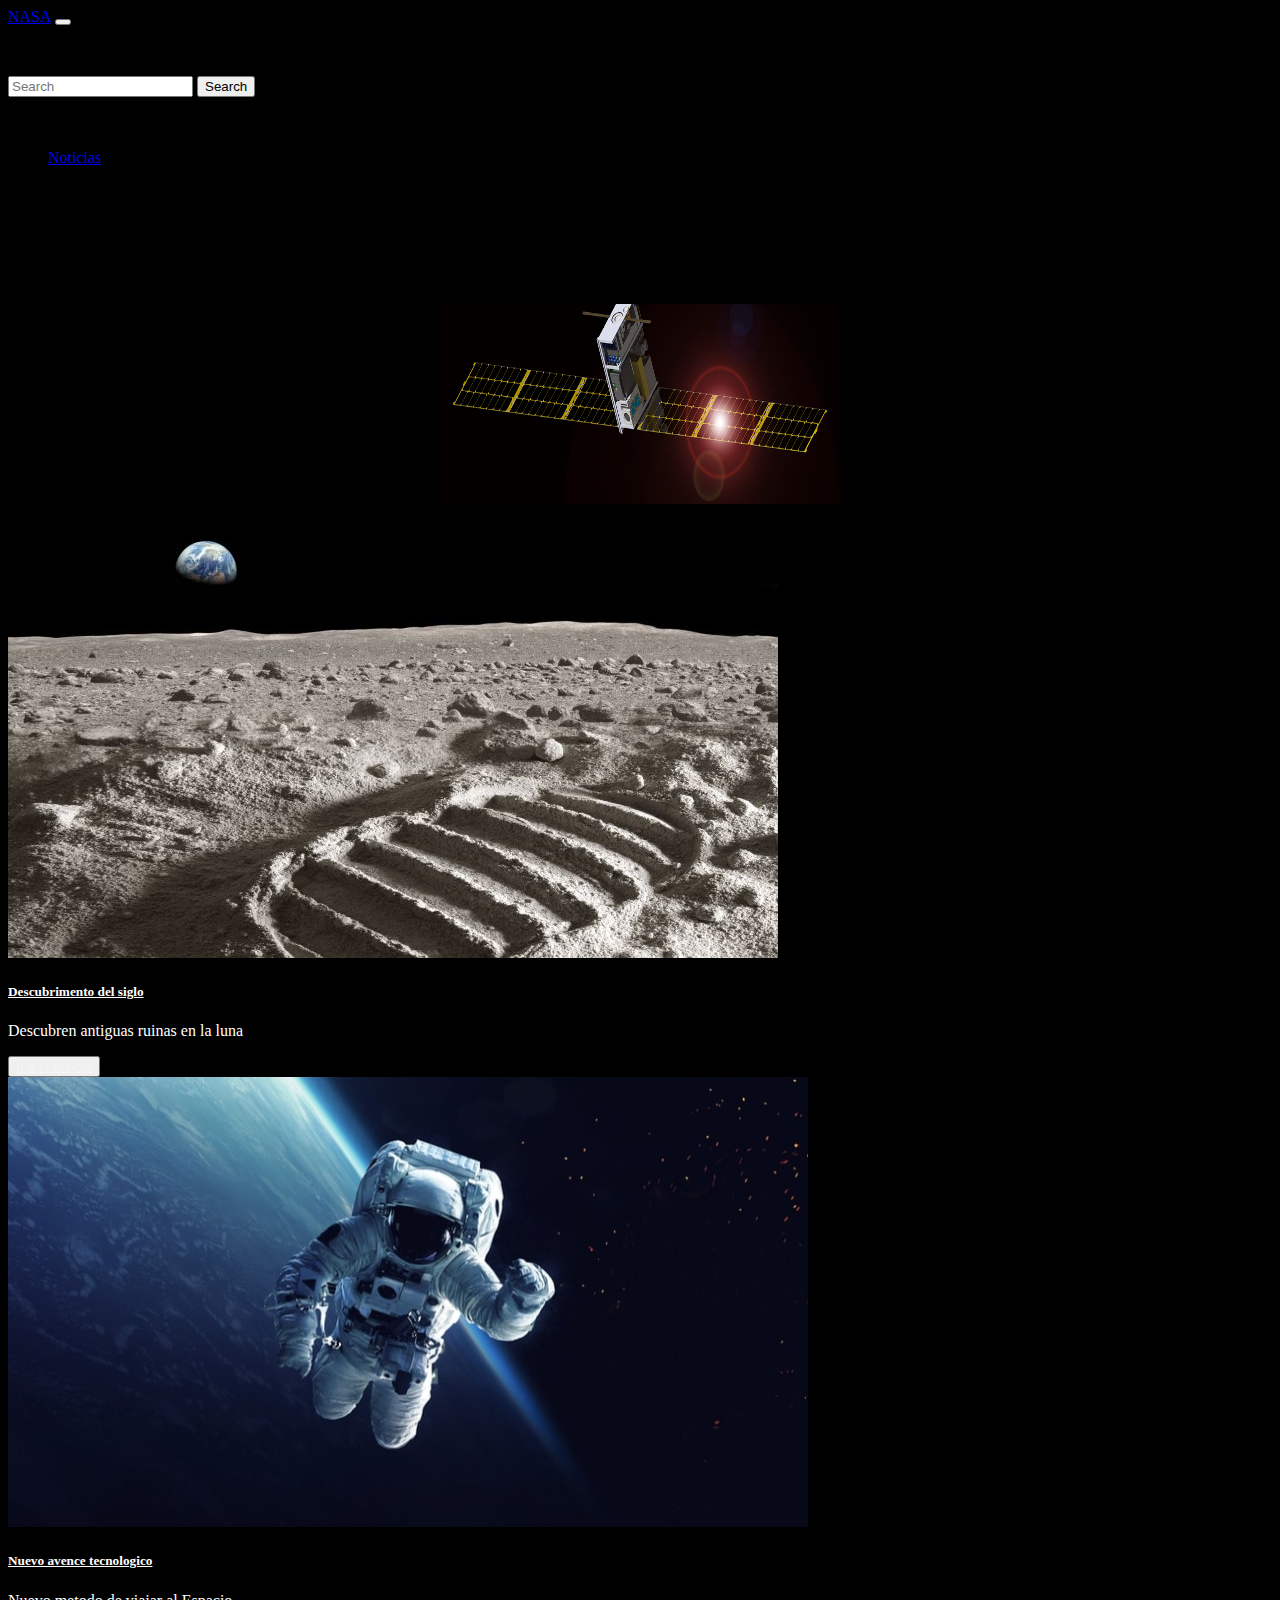
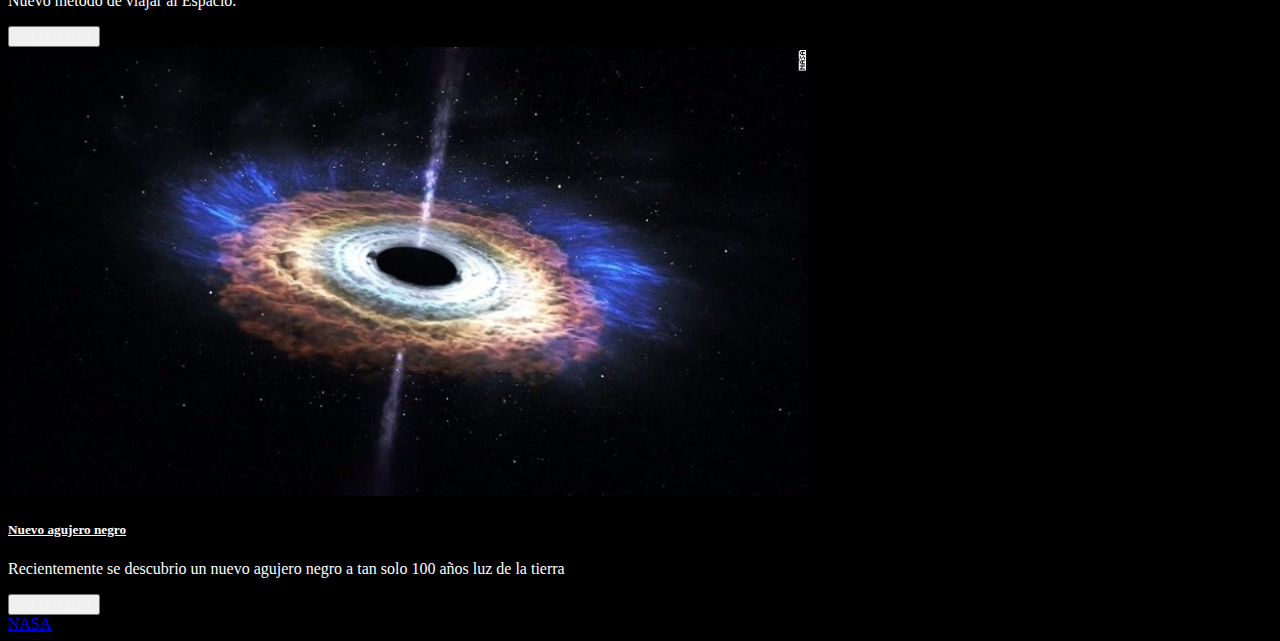
<file: index.html>
<!DOCTYPE html>
<html lang="en">
<head>
    <meta charset="UTF-8">
    <meta http-equiv="X-UA-Compatible" content="IE=edge">
    <meta name="viewport" content="width=device-width, initial-scale=1.0">
  
       <!-- link boostrap -->
        <link href="https://cdn.jsdelivr.net/npm/bootstrap@5.2.0/dist/css/bootstrap.min.css" rel="stylesheet" integrity="sha384-gH2yIJqKdNHPEq0n4Mqa/HGKIhSkIHeL5AyhkYV8i59U5AR6csBvApHHNl/vI1Bx" crossorigin="anonymous">
       <!--link css propio-->
       <link rel="stylesheet" href="css/main.css">
       <!--title-->
      <title>NASA</title>
</head>
<body class="fondo">
   
    <nav class="navbar navbar-expand-lg bg-light">
        <div class="container-fluid">
             <a class="navbar-brand" href="#">NASA</a>
             <button class="navbar-toggler" type="button" data-bs-toggle="collapse" data-bs-target="#navbarSupportedContent" aria-controls="navbarSupportedContent" aria-expanded="false" aria-label="Toggle navigation">
            <span class="navbar-toggler-icon"></span>
            </button>
          <div class="collapse navbar-collapse" id="navbarSupportedContent">
              <ul class="navbar-nav me-auto mb-2 mb-lg-0">
                <li class="nav-item">
                <a class="nav-link active" aria-current="page" href="./pages/catalogue.html">IMAGENES</a>
                </li>
                 </ul>
             <form class="d-flex" role="search">
              <input class="form-control me-2" type="search" placeholder="Search" aria-label="Search">
              <button class="btn btn-outline-success" type="submit">Search</button>
            </form>
            </div>
        </div>
        <ul class="nav justify-content-end">
          <li class="nav-item">
            <a class="nav-link active" aria-current="page" href="./pages/Registrate.html">Nasa en vivo</a>
          </li>
          <li class="nav-item">
            <a class="nav-link" href="./pages/Informacion.html">A que nos dedicamos</a>
          </li>
          <li class="nav-item">
            <a href="https://www.nasa.gov/" target="_blanck">Noticias</a>
          </li>
          <li class="nav-item">
            <a class="nav-link disabled"></a>
          </li>
        </ul>
      </nav>
      <div class="text-bg-dark p-3">
        <div class="col-sm-12 col-md-8">
            <h2>PAGINA OFICIAL DE LA NASA</h2>
      </div>

      
<main class="p-4">
  <section class="container">
    <div class="row">

        <p>La Administración Nacional de Aeronáutica y el Espacio, más conocida como NASA, es la agencia del gobierno estadounidense responsable del programa espacial civil, así como de la investigación aeronáutica y aeroespacial de los Estados Unidos De America.</p>
    </div> 
    <div class="col-sm-12 col-md-4"> 
         <img class="imagen img-fluid" src="./image/artemis.png" alt=""></div>
    </div>
  </section>  
  <section class="p-4" div class="col-sm-12 col-md-8">
    <div class="card-group">
     <div class="card">
        <img class="img-fluid" src="./image/luna-2.jpg" class="card-img-top" alt="...">
        <div class="card-body">
           <h5 class="card-title">Descubrimento del siglo</h5>
           <p class="card-text">Descubren antiguas ruinas en la luna </p>
      </div>
        <div class="card-footer">
          <button type="button" class="btn btn-outline-dark">Ir a la noticia</button>
        </div>
        </div>
        <div class="card">
          <img class="img-fluid" src="./image/astronauta.jpg" class="card-img-top" alt="...">
          <div class="card-body">
            <h5 class="card-title">Nuevo avence tecnologico</h5>
            <p class="card-text">Nuevo metodo de viajar al Espacio.</p>
          </div>
          <div class="card-footer">
            <button type="button" class="btn btn-outline-dark">Ir a la noticia</button>
          </div>
        </div>
        <div class="card">
          <img class="img-fluid" src="./image/agujero.jpg" class="card-img-top" alt="...">
        <div class="card-body">
          <h5 class="card-title">Nuevo agujero negro</h5>
          <p class="card-text">Recientemente se descubrio un nuevo agujero negro a tan solo 100 años luz de la tierra</p>
        </div>
        <div class="card-footer">
            <button type="button" class="btn btn-outline-dark">Ir a la noticia</button>
          </div>
        </div>
        </div>
  </section>
</main>
<footer class="pagina-nasa"> 
  <a href="https://www.nasa.gov/" target="_blanck">NASA</a>
</footer>
      <!--scrip boostrap-->
        <script src="https://cdn.jsdelivr.net/npm/bootstrap@5.2.0/dist/js/bootstrap.bundle.min.js" integrity="sha384-A3rJD856KowSb7dwlZdYEkO39Gagi7vIsF0jrRAoQmDKKtQBHUuLZ9AsSv4jD4Xa" crossorigin="anonymous"></script>
</body>
</html>
</file>
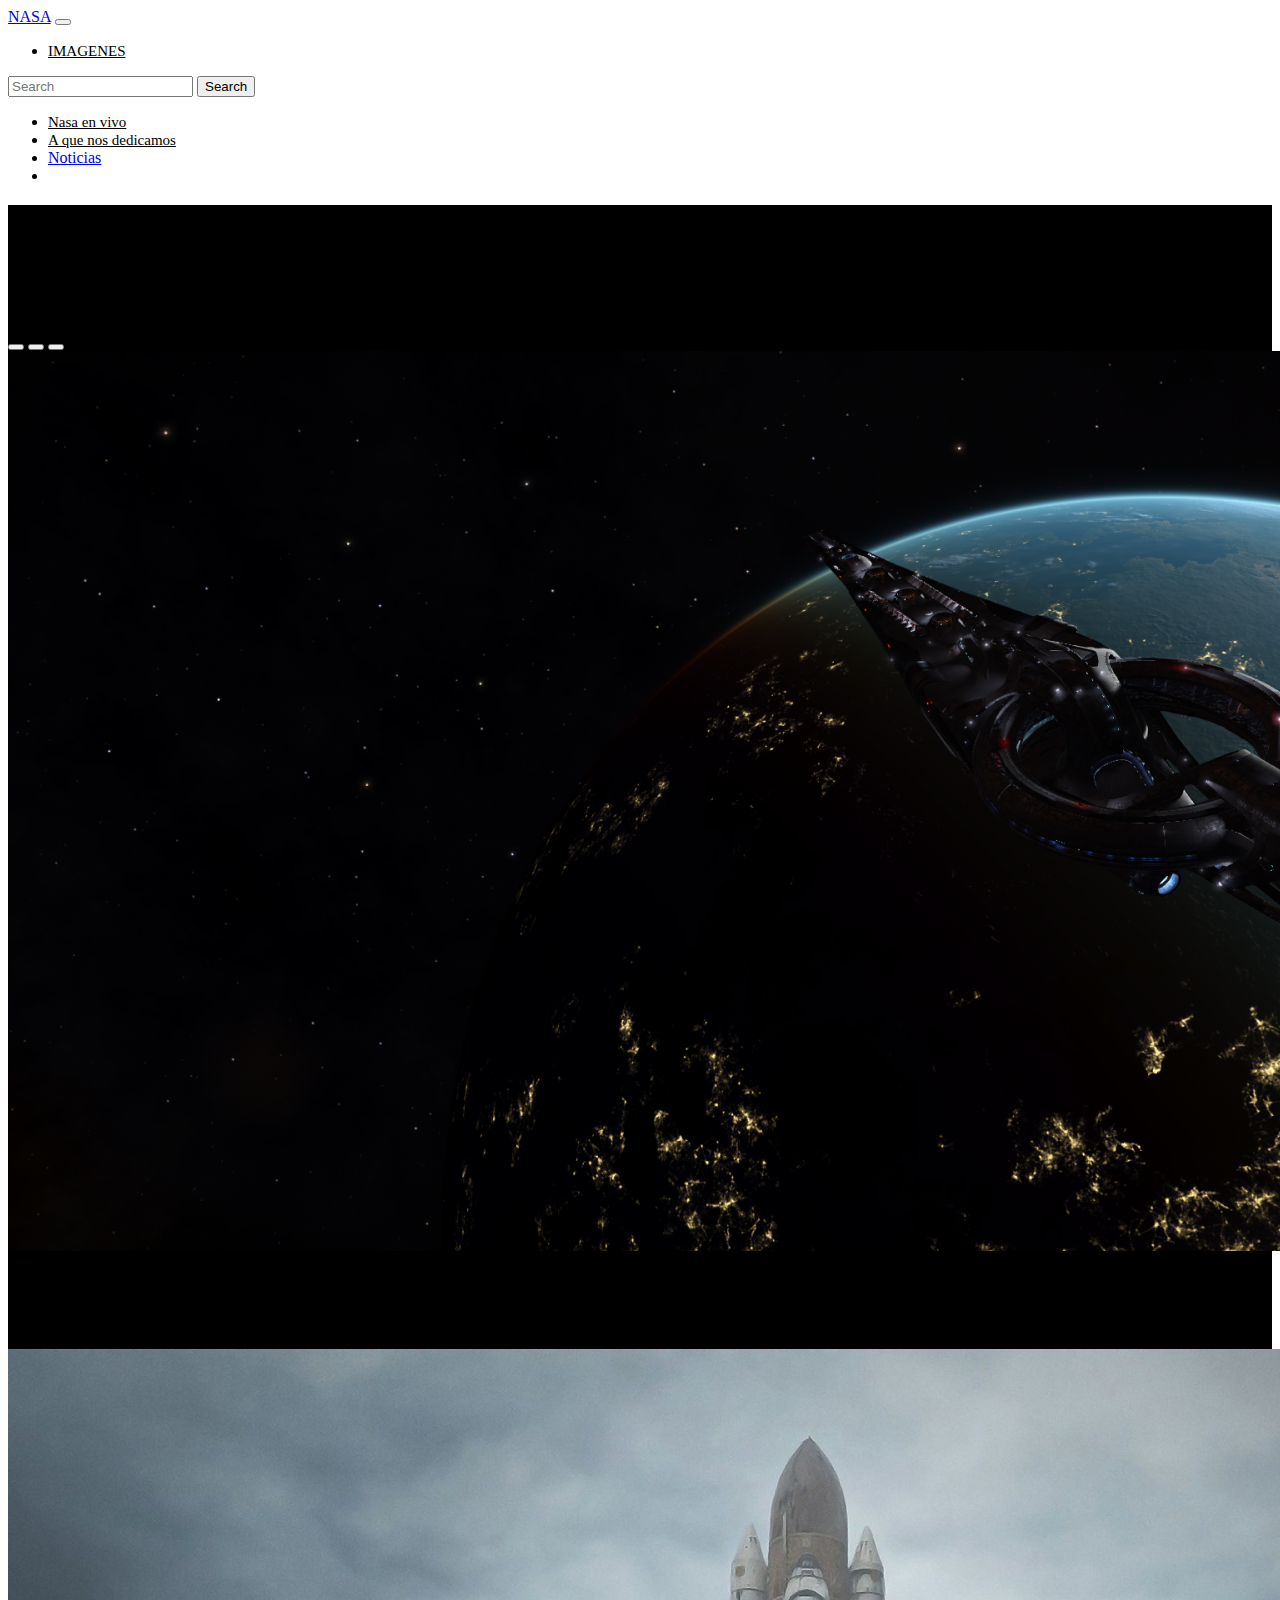
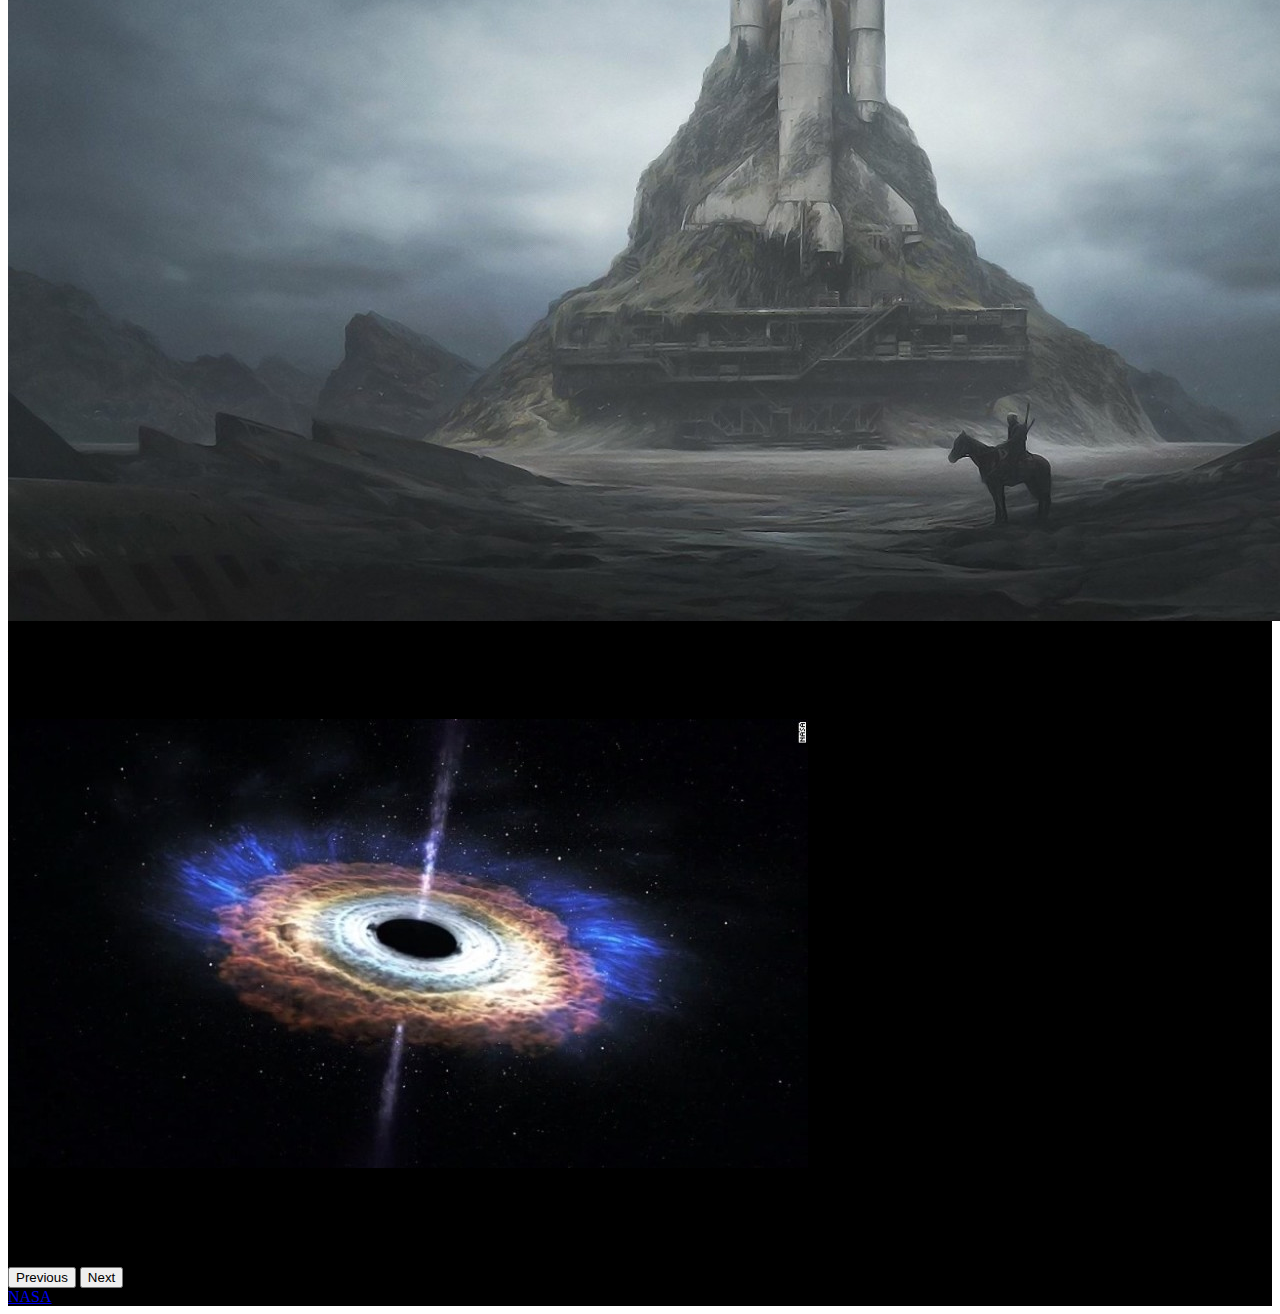
<file: pages/catalogue.html>
<!DOCTYPE html>
<html lang="en">
<head>
    <meta charset="UTF-8">
    <meta http-equiv="X-UA-Compatible" content="IE=edge">
    <meta name="viewport" content="width=device-width, initial-scale=1.0">
 <!-- link boostrap -->
 <link href="https://cdn.jsdelivr.net/npm/bootstrap@5.2.0/dist/css/bootstrap.min.css" rel="stylesheet" integrity="sha384-gH2yIJqKdNHPEq0n4Mqa/HGKIhSkIHeL5AyhkYV8i59U5AR6csBvApHHNl/vI1Bx" crossorigin="anonymous">
 <!--link css propio-->
 <link rel="stylesheet" href="../css/main.css">
     <title>Catalogo de imagenes</title>
</head>

  <body>
    <nav class="navbar navbar-expand-lg bg-light">
      <div class="container-fluid">
           <a class="navbar-brand" href="../index.html">NASA</a>
           <button class="navbar-toggler" type="button" data-bs-toggle="collapse" data-bs-target="#navbarSupportedContent" aria-controls="navbarSupportedContent" aria-expanded="false" aria-label="Toggle navigation">
          <span class="navbar-toggler-icon"></span>
          </button>
        <div class="collapse navbar-collapse" id="navbarSupportedContent">
            <ul class="navbar-nav me-auto mb-2 mb-lg-0">
              <li class="nav-item">
              <a class="nav-link active" aria-current="page" href="">IMAGENES</a>
              </li>
               </ul>
           <form class="d-flex" role="search">
            <input class="form-control me-2" type="search" placeholder="Search" aria-label="Search">
            <button class="btn btn-outline-success" type="submit">Search</button>
          </form>
          </div>
      </div>
      <ul class="nav justify-content-end">
        <li class="nav-item">
          <a class="nav-link active" aria-current="page" href="../pages/Registrate.html">Nasa en vivo</a>
        </li>
        <li class="nav-item">
          <a class="nav-link" href="../pages/Informacion.html">A que nos dedicamos</a>
        </li>
        <li class="nav-item">
          <a href="https://www.nasa.gov/feature/jpl/tonga-eruption-blasted-unprecedented-amount-of-water-into-stratosphere" target="_blanck">Noticias</a>
        </li>
        <li class="nav-item">
          <a class="nav-link disabled"></a>
        </li>
      </ul>
    </nav>
    <div class="text-bg-dark p-8">
      <div class="col-sm-12 col-md-8">
          <h2>Adentrate en el espacio con nosotros</h2>
    </div>
  </nav>
        <main class="p-4">
        <section class="conteiner">
            <div class="row">
               <div class="col-sm-12 col-md-8">
                <h2>Galeria de fotos Espaciales</h2>
                <p>Este es el carrusel de las ultimas fotogragias tomadas.</p>
            </div>
          </section>
        </main>
        
       <!--Carrusel activo -->
       <div id="carouselExampleCaptions" class="carousel slide" data-bs-ride="false">
        <div class="carousel-indicators">
          <button type="button" data-bs-target="#carouselExampleCaptions" data-bs-slide-to="0" class="active" aria-current="true" aria-label="Slide 1"></button>
          <button type="button" data-bs-target="#carouselExampleCaptions" data-bs-slide-to="1" aria-label="Slide 2"></button>
          <button type="button" data-bs-target="#carouselExampleCaptions" data-bs-slide-to="2" aria-label="Slide 3"></button>
        </div>

        <div class="carousel-inner">
          <div class="carousel-item active">
            <img src="../image/nasa-3.png" class="d-block w-100 p-4" alt="...">
            <div class="carousel-caption d-none d-md-block">
              <h5>Fotografia tomada por el telescopio james webb</h5>
              <p>Presentamos la nueva estación espacial internacional.</p>
            </div>
          </div>
          <div class="carousel-item">
            <img src="../image/nasa-1.jpg" class="d-block w-100 p-4" alt="...">
            <div class="carousel-caption d-none d-md-block">
              <h5>Fotografia tomada por el telescopio james webb</h5>
              <p>Se encontraron ruinas antiguas en la luna.</p>
            </div>
          </div>
          <div class="carousel-item">
            <img src="../image/agujero.jpg" class="d-block w-100 p-4" alt="...">
            <div class="carousel-caption d-none d-md-block">
              <h5>Fotografia tomada por el telescopio james webb</h5>
              <p>Nuevo agujero negro encontrado.</p>
            </div>
          </div>
        </div>
        <button class="carousel-control-prev" type="button" data-bs-target="#carouselExampleCaptions" data-bs-slide="prev">
          <span class="carousel-control-prev-icon" aria-hidden="true"></span>
          <span class="visually-hidden">Previous</span>
        </button>
        <button class="carousel-control-next" type="button" data-bs-target="#carouselExampleCaptions" data-bs-slide="next">
          <span class="carousel-control-next-icon" aria-hidden="true"></span>
          <span class="visually-hidden">Next</span>
        </button>

      </div>
      <footer>
        <a class="pagina-nasa" href="https://www.nasa.gov/" target="_blanck">NASA</a>
      </footer>
    <!--scrip boostrap-->
        <script src="https://cdn.jsdelivr.net/npm/bootstrap@5.2.0/dist/js/bootstrap.bundle.min.js" integrity="sha384-A3rJD856KowSb7dwlZdYEkO39Gagi7vIsF0jrRAoQmDKKtQBHUuLZ9AsSv4jD4Xa" crossorigin="anonymous"></script>
  </body>
</html>
</file>
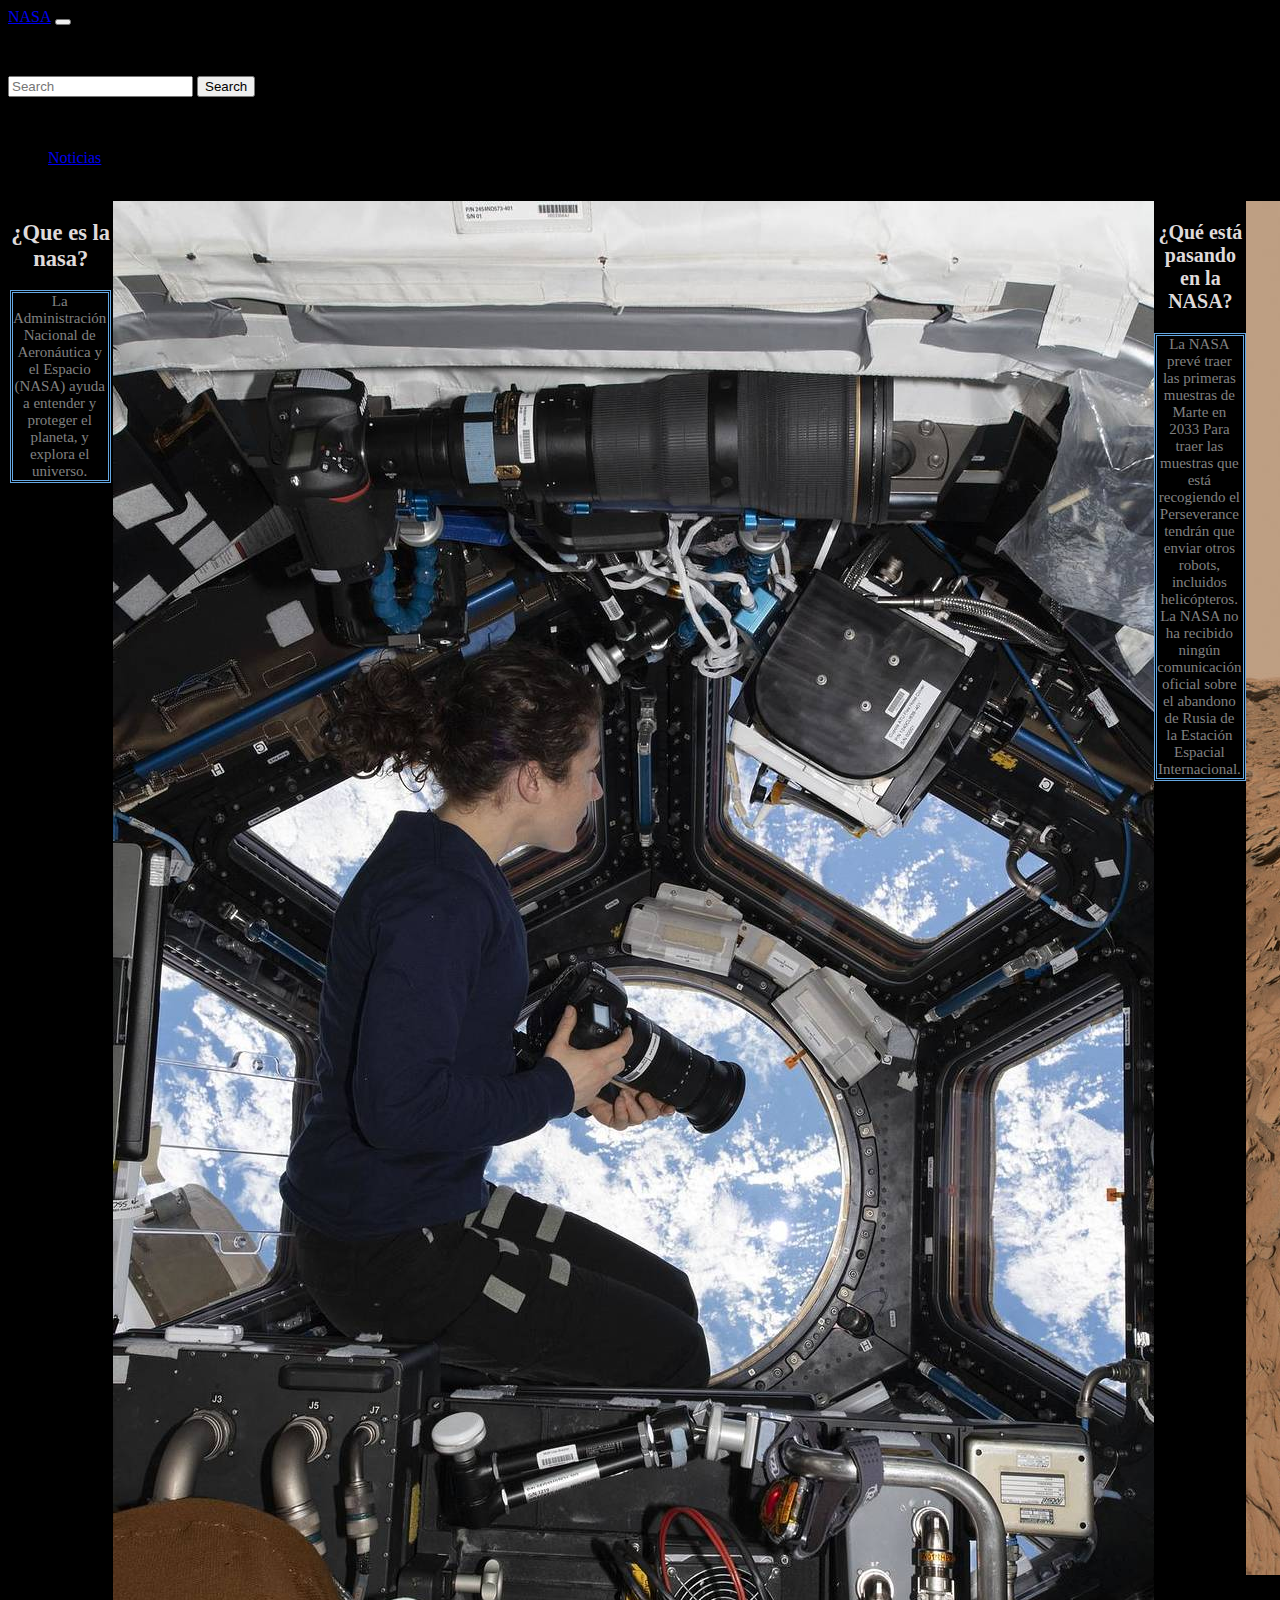
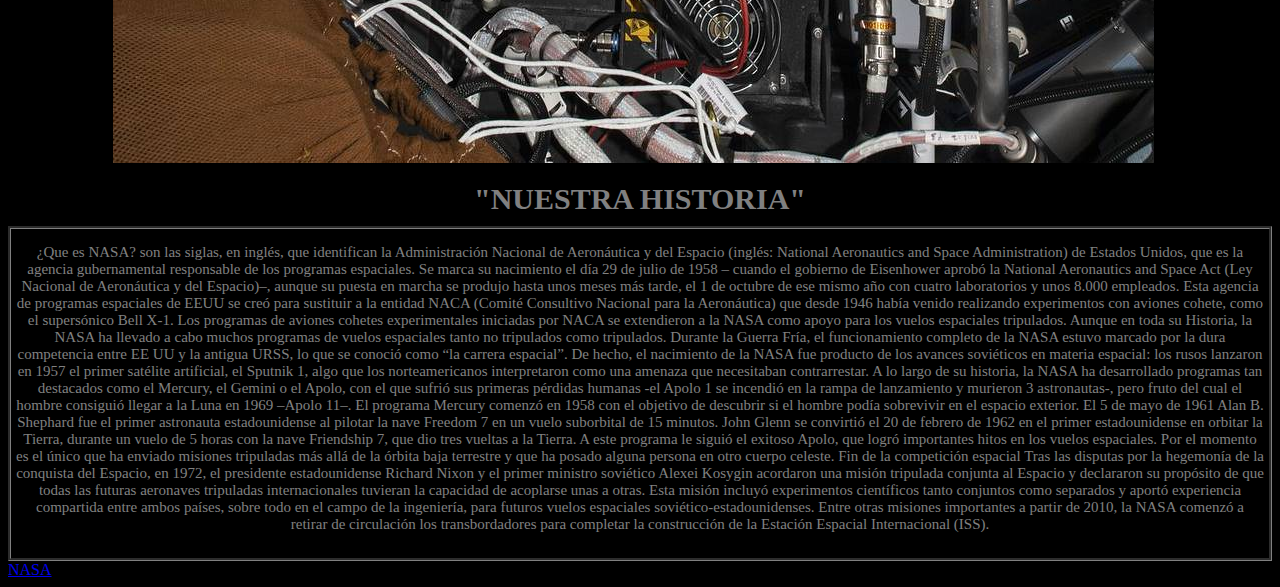
<file: pages/Informacion.html>
<!DOCTYPE html>
<html lang="en">
<head>
    <meta charset="UTF-8">
    <meta http-equiv="X-UA-Compatible" content="IE=edge">
    <meta name="viewport" content="width=device-width, initial-scale=1.0">
     <!-- link boostrap -->
     <link href="https://cdn.jsdelivr.net/npm/bootstrap@5.2.0/dist/css/bootstrap.min.css" rel="stylesheet" integrity="sha384-gH2yIJqKdNHPEq0n4Mqa/HGKIhSkIHeL5AyhkYV8i59U5AR6csBvApHHNl/vI1Bx" crossorigin="anonymous">
     <!--link css propio-->
     <link rel="stylesheet" href="../css/main.css">
     <!--title-->
    <title>Deja tu información</title>
</head>
<body class="fondonegro">
    <nav class="navbar navbar-expand-lg bg-light">
        <div class="container-fluid">
             <a class="navbar-brand" href="../index.html">NASA</a>
             <button class="navbar-toggler" type="button" data-bs-toggle="collapse" data-bs-target="#navbarSupportedContent" aria-controls="navbarSupportedContent" aria-expanded="false" aria-label="Toggle navigation">
            <span class="navbar-toggler-icon"></span>
            </button>
          <div class="collapse navbar-collapse" id="navbarSupportedContent">
              <ul class="navbar-nav me-auto mb-2 mb-lg-0">
                <li class="nav-item">
                <a class="nav-link active" aria-current="page" href="../pages/catalogue.html">IMAGENES</a>
                </li>
                 </ul>
             <form class="d-flex" role="search">
              <input class="form-control me-2" type="search" placeholder="Search" aria-label="Search">
              <button class="btn btn-outline-success" type="submit">Search</button>
            </form>
            </div>
        </div>
        <ul class="nav justify-content-end">
          <li class="nav-item">
            <a class="nav-link active" aria-current="page" href="../pages/Registrate.html">Nasa en vivo</a>
          </li>
          <li class="nav-item">
            <a class="nav-link" href="">A que nos dedicamos</a>
          </li>
          <li class="nav-item">
            <a href="https://www.nasa.gov/feature/jpl/tonga-eruption-blasted-unprecedented-amount-of-water-into-stratosphere" target="_blanck">Noticias</a>
          </li>
          <li class="nav-item">
            <a class="nav-link disabled"></a>
          </li>
        </ul>
    </nav>
<main>
  <div class="grid-container" >
    <div class="queSomos"><h2>¿Que es la nasa?</h2>
    <p class="queEsNasa">La Administración Nacional de Aeronáutica y el Espacio (NASA) ayuda a entender y proteger el planeta, y explora el universo. </p>
    </div> 
    <div><img class="img-fluid" src="../image/equiponasa2.jpg" alt=""></div>
     <div><h3 class="queEstaPasando"> ¿Qué está pasando en la NASA? </h3>
      <p class="pasaEnLaNasa"> La NASA prevé traer las primeras muestras de Marte en 2033
        Para traer las muestras que está recogiendo el Perseverance tendrán que enviar otros robots, incluidos helicópteros.
        La NASA no ha recibido ningún comunicación oficial sobre el abandono de Rusia de la Estación Espacial Internacional.</p></div>
        <div><img class="img-fluid" src="../image/rober1.jpg" alt=""></div>
     <div><h4 class="queOcurre">¿Qué ocurre en el espacio?</h4>
      <p class="ocurreQue">En el vacío del espacio, el intercambio de gases en los pulmones continúa normalmente pero resulta en la eliminación de todos los gases, incluyendo el oxígeno, del torrente sanguíneo. Después de 9 a 12 segundos, la sangre desoxigenada alcanza al cerebro, y lleva a la pérdida de consciencia</p></div>
      <div><img class="img-fluid" src="../image/humanos-en-el-espacio.jpg" alt=""></div>
  </div>  
    <div><h2 class="historia">"NUESTRA HISTORIA"</h2></div>
    <div class="comienzo">
      <p> ¿Que es NASA? son las siglas, en inglés, que identifican la Administración Nacional de Aeronáutica y del Espacio (inglés: National Aeronautics and Space Administration) de Estados Unidos, que es la agencia gubernamental responsable de los programas espaciales.

        Se marca su nacimiento el día 29 de julio de 1958 – cuando el gobierno de Eisenhower aprobó la National Aeronautics and Space Act (Ley Nacional de Aeronáutica y del Espacio)–, aunque su puesta en marcha se produjo hasta unos meses más tarde, el 1 de octubre de ese mismo año con cuatro laboratorios y unos 8.000 empleados.
        
        Esta agencia de programas espaciales de EEUU se creó para sustituir a la entidad NACA (Comité Consultivo Nacional para la Aeronáutica) que desde 1946 había venido realizando experimentos con aviones cohete, como el supersónico Bell X-1.
        
        Los programas de aviones cohetes experimentales iniciadas por NACA se extendieron a la NASA como apoyo para los vuelos espaciales tripulados.
        
        Aunque en toda su Historia, la NASA ha llevado a cabo muchos programas de vuelos espaciales tanto no tripulados como tripulados.
        
        Durante la Guerra Fría, el funcionamiento completo de la NASA estuvo marcado por la dura competencia entre EE UU y la antigua URSS, lo que se conoció como “la carrera espacial”.
        
        De hecho, el nacimiento de la NASA fue producto de los avances soviéticos en materia espacial: los rusos lanzaron en 1957 el primer satélite artificial, el Sputnik 1, algo que los norteamericanos interpretaron como una amenaza que necesitaban contrarrestar.
        
        A lo largo de su historia, la NASA ha desarrollado programas tan destacados como el Mercury, el Gemini o el Apolo, con el que sufrió sus primeras pérdidas humanas -el Apolo 1 se incendió en la rampa de lanzamiento y murieron 3 astronautas-, pero fruto del cual el hombre consiguió llegar a la Luna en 1969 –Apolo 11–.
        
        El programa Mercury comenzó en 1958 con el objetivo de descubrir si el hombre podía sobrevivir en el espacio exterior.
        
        El 5 de mayo de 1961 Alan B. Shephard fue el primer astronauta estadounidense al pilotar la nave Freedom 7 en un vuelo suborbital de 15 minutos.
        
        John Glenn se convirtió el 20 de febrero de 1962 en el primer estadounidense en orbitar la Tierra, durante un vuelo de 5 horas con la nave Friendship 7, que dio tres vueltas a la Tierra.
        
        A este programa le siguió el exitoso Apolo, que logró importantes hitos en los vuelos espaciales. Por el momento es el único que ha enviado misiones tripuladas más allá de la órbita baja terrestre y que ha posado alguna persona en otro cuerpo celeste.
        
        Fin de la competición espacial
        Tras las disputas por la hegemonía de la conquista del Espacio, en 1972, el presidente estadounidense Richard Nixon y el primer ministro soviético Alexei Kosygin acordaron una misión tripulada conjunta al Espacio y declararon su propósito de que todas las futuras aeronaves tripuladas internacionales tuvieran la capacidad de acoplarse unas a otras.
        
        Esta misión incluyó experimentos científicos tanto conjuntos como separados y aportó experiencia compartida entre ambos países, sobre todo en el campo de la ingeniería, para futuros vuelos espaciales soviético-estadounidenses.
        
        Entre otras misiones importantes a partir de 2010, la NASA comenzó a retirar de circulación los transbordadores para completar la construcción de la Estación Espacial Internacional (ISS).</p>
    </div>
      
    </main>













      <footer class="pagina-nasa">
        <a href="https://www.nasa.gov/" target="_blanck">NASA</a>
         <!--scrip boostrap-->
         <script src="https://cdn.jsdelivr.net/npm/bootstrap@5.2.0/dist/js/bootstrap.bundle.min.js" integrity="sha384-A3rJD856KowSb7dwlZdYEkO39Gagi7vIsF0jrRAoQmDKKtQBHUuLZ9AsSv4jD4Xa" crossorigin="anonymous"></script>
      </footer>
</body>
</html>
</file>
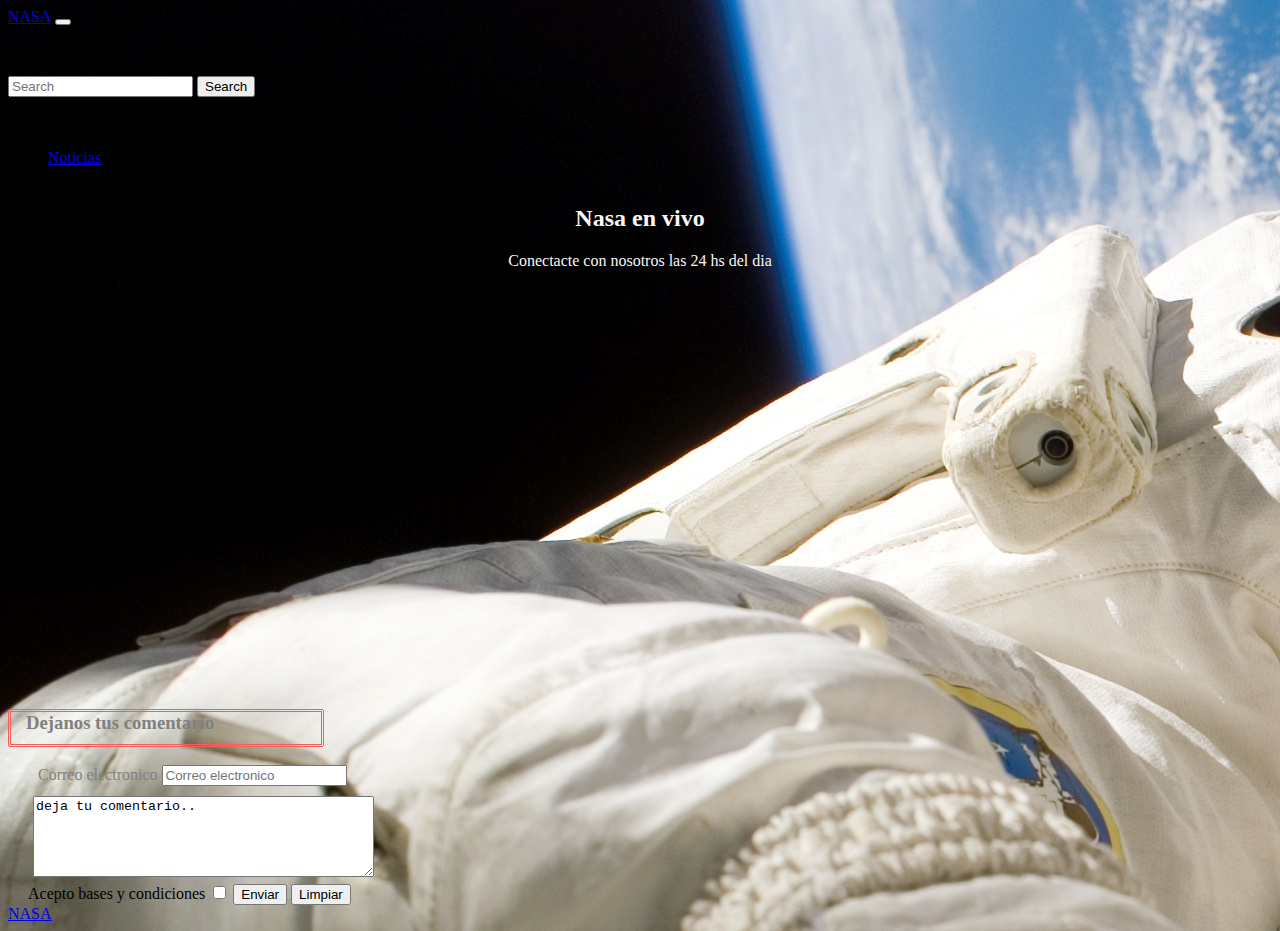
<file: pages/Registrate.html>
<!DOCTYPE html>
<html lang="en">
<head>
    <meta charset="UTF-8">
    <meta http-equiv="X-UA-Compatible" content="IE=edge">
    <meta name="viewport" content="width=device-width, initial-scale=1.0">
    <!-- link boostrap -->
    <link href="https://cdn.jsdelivr.net/npm/bootstrap@5.2.0/dist/css/bootstrap.min.css" rel="stylesheet" integrity="sha384-gH2yIJqKdNHPEq0n4Mqa/HGKIhSkIHeL5AyhkYV8i59U5AR6csBvApHHNl/vI1Bx" crossorigin="anonymous">
    <!--link css propio-->
    <link rel="stylesheet" href="../css/main.css">
    <!--title-->
    <title>Registrate</title>
</head>
<body class="fondo-registrate">
    <nav class="navbar navbar-expand-lg bg-light">
        <div class="container-fluid">
             <a class="navbar-brand" href="../index.html">NASA</a>
             <button class="navbar-toggler" type="button" data-bs-toggle="collapse" data-bs-target="#navbarSupportedContent" aria-controls="navbarSupportedContent" aria-expanded="false" aria-label="Toggle navigation">
            <span class="navbar-toggler-icon"></span>
            </button>
          <div class="collapse navbar-collapse" id="navbarSupportedContent">
              <ul class="navbar-nav me-auto mb-2 mb-lg-0">
                <li class="nav-item">
                <a class="nav-link active" aria-current="page" href="../pages/catalogue.html">IMAGENES</a>
                </li>
                 </ul>
             <form class="d-flex" role="search">
              <input class="form-control me-2" type="search" placeholder="Search" aria-label="Search">
              <button class="btn btn-outline-success" type="submit">Search</button>
            </form>
            </div>
        </div>
        <ul class="nav justify-content-end">
          <li class="nav-item">
            <a class="nav-link active" aria-current="page" href="../pages/Registrate.html">Nasa en vivo</a>
          </li>
          <li class="nav-item">
            <a class="nav-link" href="../pages/Informacion.html">A que nos dedicamos</a>
          </li>
          <li class="nav-item">
            <a href="https://www.nasa.gov/feature/jpl/tonga-eruption-blasted-unprecedented-amount-of-water-into-stratosphere" target="_blanck">Noticias</a>
          </li>
          <li class="nav-item">
            <a class="nav-link disabled"></a>
          </li>
        </ul>
      </nav>
 <main>
       <h2 class="datos">Nasa en vivo</h2>
       <p class="datos">Conectacte con nosotros las 24 hs del dia</p>
       <iframe width="600" height="400" src="https://www.youtube.com/embed/21X5lGlDOfg" title="YouTube video player" frameborder="0" allow="accelerometer; autoplay; clipboard-write; encrypted-media; gyroscope; picture-in-picture" allowfullscreen></iframe>
     
       <div>
        <h3 class="comentario"> Dejanos tus comentario </h3>
           <form action="" method="" enctype=""> 
       <div class="correoElec">
       <label class="correoElec" for="">Correo electronico</label>
       <input class="escribeCorreo" type="text" placeholder="Correo electronico"> 
      </div>
      <div>
      <textarea class="texto" name="" id="" cols="40" rows="5">deja tu comentario.. </textarea>
      </div>
      <div>
        <label class="bases" for="">Acepto bases y condiciones</label>
        <input class="casilla" type="checkbox" name="aceptar">
      <type>
        <input type="button" value="Enviar"> 
        <input type="button" value="Limpiar">
      </type>
      </div>
   
      </form>     
  </main>
    






    <footer class="pagina-nasa">
        <a href="https://www.nasa.gov/" target="_blanck">NASA</a>
         <!--scrip boostrap-->
         <script src="https://cdn.jsdelivr.net/npm/bootstrap@5.2.0/dist/js/bootstrap.bundle.min.js" integrity="sha384-A3rJD856KowSb7dwlZdYEkO39Gagi7vIsF0jrRAoQmDKKtQBHUuLZ9AsSv4jD4Xa" crossorigin="anonymous"></script>
    </footer>  
</body>
</html>
</file>
<file: css/main.css>
.fondo{
    background-color: black;
}

.col-sm-12{
    text-align: center !important;
}
.imagen {
   
    width: 400px !important;
    height: 200px !important;
}

 .carousel-item .active{
    width: 100px !important;
    height: 100px !important;
 }
.card-img-top {
    width: 430px !important;
    height: 300px !important;
}
.card {
background-color:black !important;
}
.card-text{
    color: white !important;
}
.card-title {
    text-decoration: underline;
    color: white !important;
}
.btn-outline-dark{
    text-decoration: underline;
    color: whitesmoke!important;
}
 .body.fondo {
    color: black !important;
 }
 .p-4{
    background-color: black;

 }
 .text-bg-dark {
    background-color: black !important;
 }
.pagina-nasa{
    margin-right: 96%;
}
.img-fluid:hover{
    transform: scale(0.9) !important;
}
.nav-item:hover{
    transform: scale(1.2) !important;

}
.nav-link{
    font-size: 15px !important;
    color: black !important;
    border-color: black !important;
    text-decoration: underline !important;
}
/*--Catalogue css grid*/
.grid-container{
    display: grid;
    background-color: rgb(black);
    grid-template-columns: auto auto auto auto auto auto;
}
.grid-container div{
    text-align: center;
    border-radius: 2px;
}
.queSomos{
    color: rgb(223, 218, 218);
    font-size: 15px;
    padding-left: 2px;
    padding-right: 2px;
}
.queEsNasa{
    color: gray;
    font-size: 15px;
    padding-right: 2px;
    border-style:double;
    border-color: rgb(101, 168, 227);
}
.queEstaPasando{
    font-size: 20px;
    color: rgb(223, 218, 218);
}
.pasaEnLaNasa{
   color: gray;
   font-size: 15px;
   padding-right: 2px;
   border-style:double; 
   border-color: rgb(101, 168, 227);
}
.queOcurre{ 
    color: rgb(223, 218, 218);
    font-size: 20px;
}
.ocurreQue{
    color: gray;
    font-size: 15px;
    padding-right: 2px;
    border-style:double;
    border-color: rgb(101, 168, 227);
}
.trabajonasa{
    width: 200px;
    height: 200px;
}
.equiponasa{
    width: 200px;
    height: 200px;
}
.humano{
    width: 200px;
    height: 200px; 
}
.ocurreQue:hover{
    transform: scale(0.9);
}
.pasaEnLaNasa:hover{
    transform: scale(0.9);
}
.queEsNasa:hover{
    transform: scale(0.9);
}
.fondonegro{
    background-color: black;
}
.comienzo{
    font-size: 15px;
    text-align: center;
    color: gray;
    border-style: groove;
    border-color: gray;
}
        /*--flexbox--*/
.comienzo{
    display: flex;
    justify-content: center;
    padding-left: 5px;
    padding-right: 5px;
    padding-bottom: 10px;
}
.historia{
    display: flex;
    justify-content: center;
    font-size: 30px;
    color: gray;
    margin-top: 15px;
    margin-bottom: 10px;
    margin-left: 10px;
    margin-right: 10px;
}
.fondo-registrate{
    background-image: url(../image/nnn.jpg)
}
.datos{
    display: flex;
    justify-content: center;
    color: rgb(250, 246, 246);
}
.comentario{
    color: grey;
    border-style: double;
    border-color: rgb(241, 95, 95);
    border-radius: 2px;
    margin-right: 75%;
    padding-left: 15px;
    padding-bottom: 10px;
}
.correoElec{
    color: grey;
    padding-left: 15px;
    padding-bottom: 10px;
}
.texto{
    margin-left: 25px;
    margin-bottom: 2px;
}
.bases{
    margin-left: 20px;
    margin-top: 2px;
}
</file>
